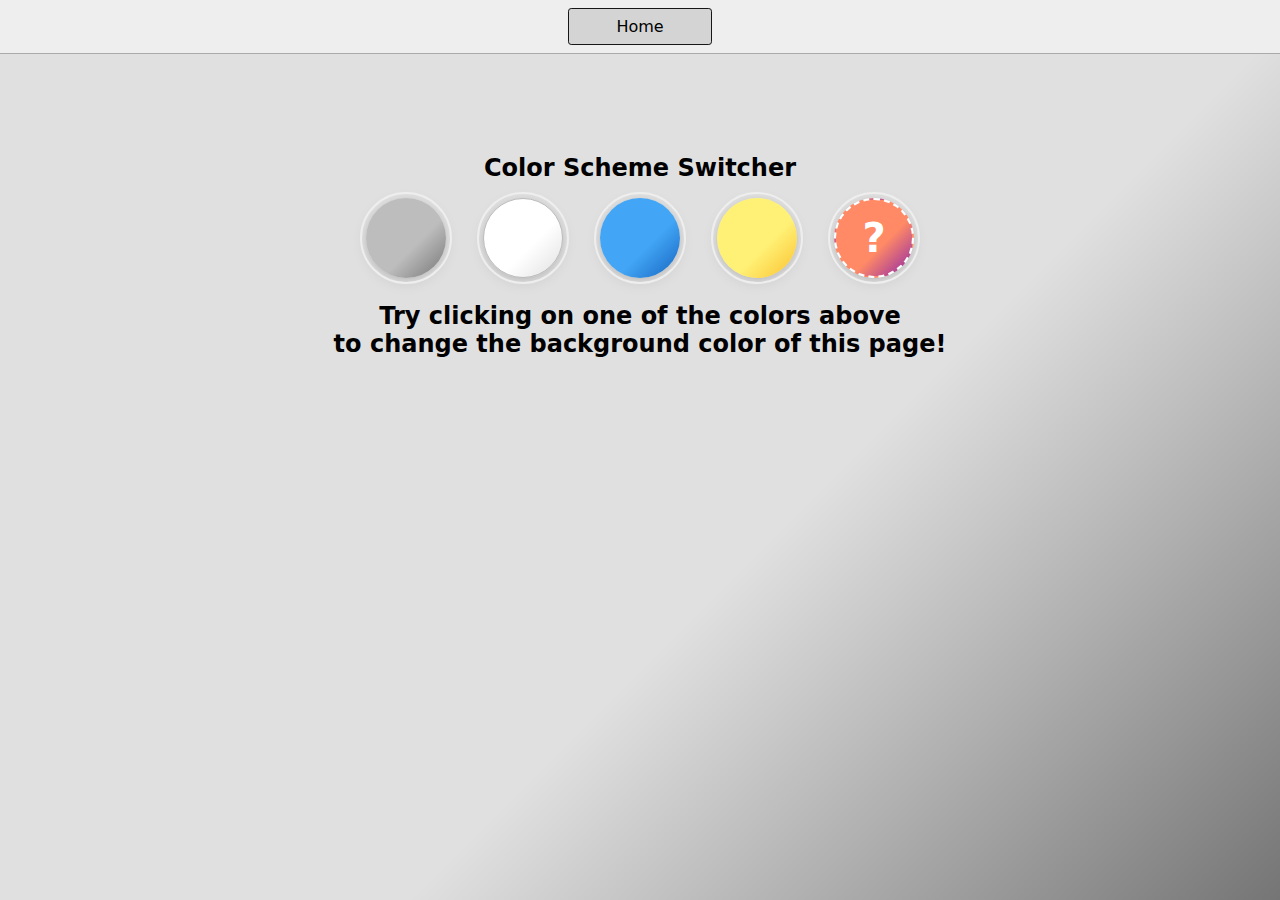
<file: 07_projects/01-ColourChanger/index.html>
<!DOCTYPE html>
<html lang="en">
  <head>
    <meta charset="UTF-8" />
    <meta name="viewport" content="width=device-width, initial-scale=1.0" />
    <meta http-equiv="X-UA-Compatible" content="ie=edge" />
    <link rel="stylesheet" href="style.css" />
    <link rel="stylesheet" href="../styles.css" />
    <title>Background Color Switcher</title>
  </head>
  <body>
    <nav>
      <a href="/" aria-current="page">Home</a>
    
    </nav>
    <div class="canvas">
      <!-- <a
        style="
          background-color: #fff;
          padding: 10px 30px;
          border-radius: 8px;
          color: #212121;
          text-decoration: none;
          border: 2px solid #212121;
        "
        href="../index.html"
        >Back to Home Page</a
      > -->
      <h1>Color Scheme Switcher</h1>
  <span class="button" id="grey"></span>
  <span class="button" id="white"></span>
  <span class="button" id="blue"></span>
  <span class="button" id="yellow"></span>
  <span class="button" id="random" title="Random Color"></span>
      <h2>
        Try clicking on one of the colors above
        <span>to change the background color of this page!</span>
      </h2>
    </div>
    <script src="script.js"></script>
  </body>
</html>
</file>
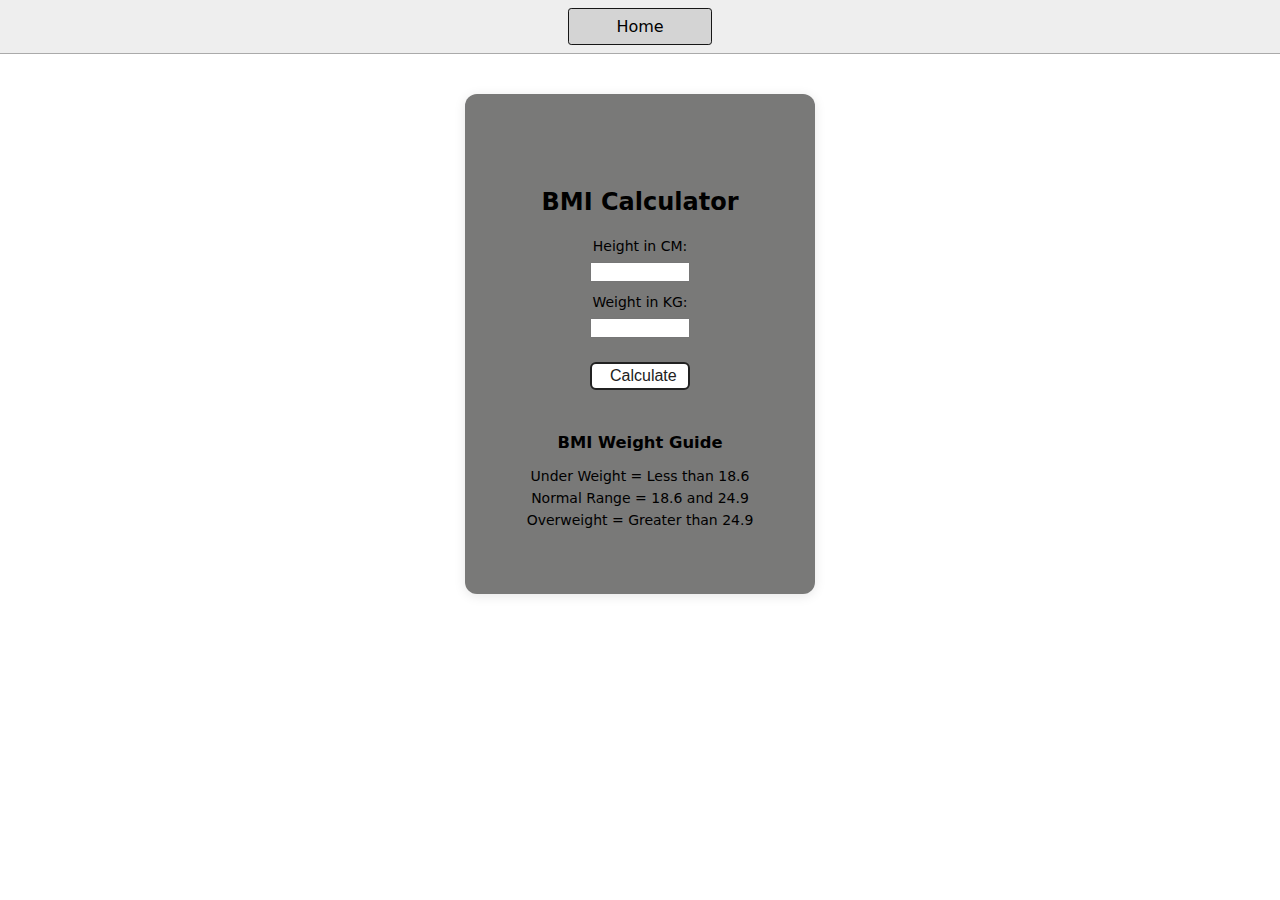
<file: 07_projects/02_BMICalculator/index.html>
<!DOCTYPE html>
<html lang="en">
  <head>
    <meta charset="UTF-8" />
    <meta name="viewport" content="width=device-width, initial-scale=1.0" />
    <meta http-equiv="X-UA-Compatible" content="ie=edge" />
    <link rel="stylesheet" href="style.css" />
    <link rel="stylesheet" href="../styles.css" />
    <title>BMI Calculator</title>
  </head>
  <body>
    <nav>
      <a href="/" aria-current="page">Home</a>
      
    </nav>
    <div class="container">
      <h1>BMI Calculator</h1>
      <form>
        <p><label>Height in CM: </label><input type="text" id="height" /></p>
        <p><label>Weight in KG: </label><input type="text" id="weight" /></p>
        <button>Calculate</button>
        <div id="results"></div>
        <div id="weight-guide">
          <h3>BMI Weight Guide</h3>
          <p>Under Weight = Less than 18.6</p>
          <p>Normal Range = 18.6 and 24.9</p>
          <p>Overweight = Greater than 24.9</p>
        </div>
      </form>
    </div>
  </body>
  <script src="script.js"></script>
</html>
</file>
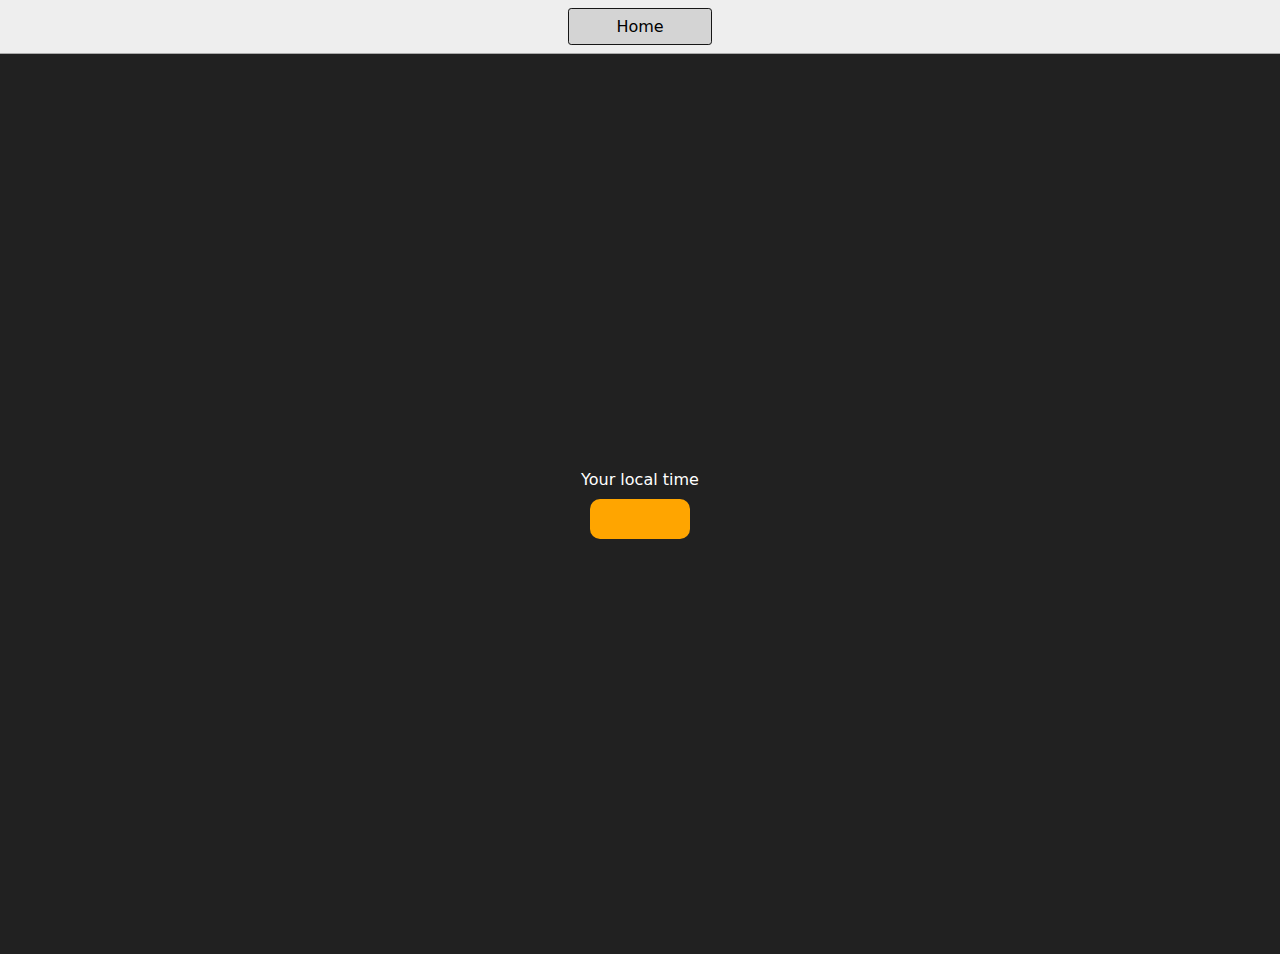
<file: 07_projects/03_DigitalClock/index.html>
<!DOCTYPE html>
<html lang="en">
  <head>
    <meta charset="UTF-8" />
    <meta name="viewport" content="width=device-width, initial-scale=1.0" />
    <meta http-equiv="X-UA-Compatible" content="ie=edge" />
    <link rel="stylesheet" type="text/css" href="../styles.css" />
    <title>Your Local Time</title>
    <style>
      body {
        background-color: #212121;
        color: #fff;
      }
      .center {
        display: flex;
        height: 100vh;
        justify-content: center;
        align-items: center;
        flex-direction: column;
      }
      #clock {
        font-size: 40px;
        background-color: orange;
        padding: 20px 50px;
        margin-top: 10px;
        border-radius: 10px;
      }
    </style>
  </head>
  <body>
    <nav>
      <a href="/" aria-current="page">Home</a>
      
    </nav>
    <div class="center">
      <div id="banner"><span>Your local time</span></div>
      <div id="clock"></div>
    </div>
    <script src="script.js"></script>
  </body>
</html>
</file>
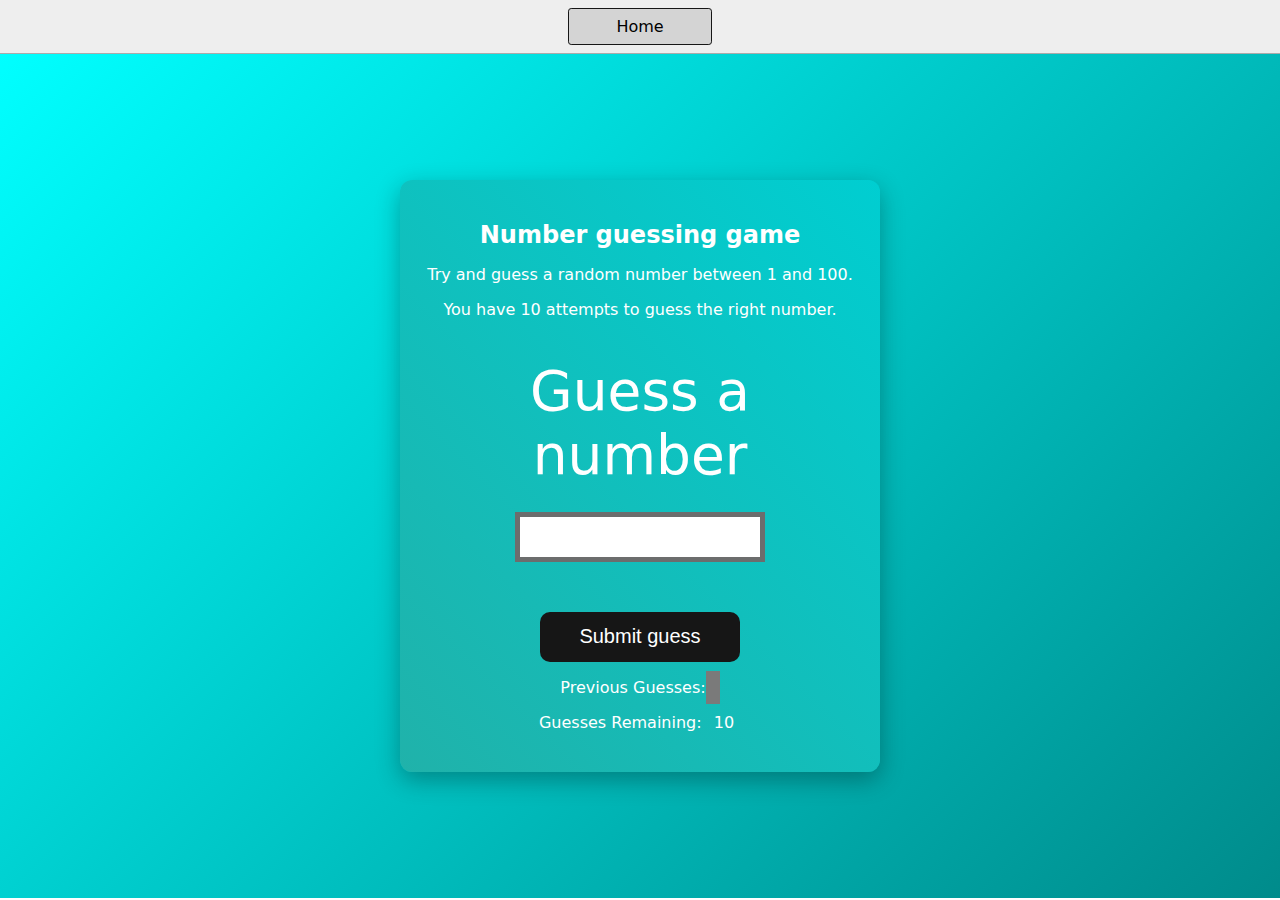
<file: 07_projects/04_GuessTheNumber/index.html>
<!DOCTYPE html>
<html lang="en">
<head>
    <meta charset="UTF-8">
    <meta name="viewport" content="width=device-width, initial-scale=1.0">
    <meta http-equiv="X-UA-Compatible" content="ie=edge">
    <title>Number Guessing Game</title>
    <link rel="stylesheet" href="style.css">
    <link rel="stylesheet" href="../styles.css">
</head>
<body>
  <nav>
    <a href="/" aria-current="page">Home</a>
    
  </nav>
    
  <div class="game-area">
    <div id="wrapper">
      <h1>Number guessing game</h1>
    <p>Try and guess a random number between 1 and 100.</p>
    <p>You have 10 attempts to guess the right number.</p>
    </br>
        <form class="form">
            <label2 for="guessField" id="guess">Guess a number</label>
            <input type="text" id="guessField" class="guessField">
            <input type="submit" id="subt" value="Submit guess" class="guessSubmit">
        </form>

    <div class="resultParas">
      <p >Previous Guesses: <span class="guesses"></span></p>
      <p >Guesses Remaining: <span class="lastResult">10</span></p>
      <p class="lowOrHi"></p>
    </div>
  </div>
  </div>
  <script src="script.js"></script>
</body>
</html>
</file>
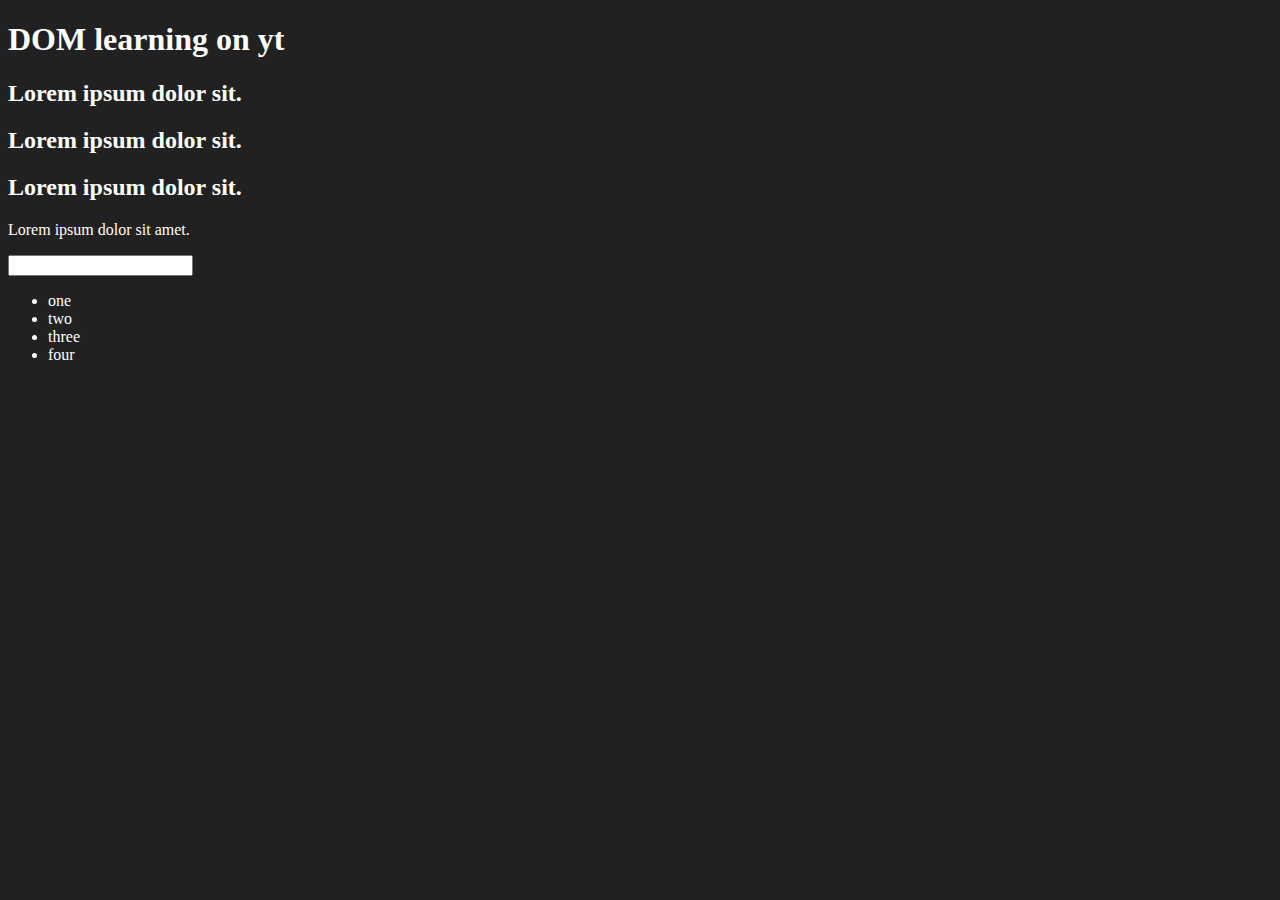
<file: 06_dom/01.html>
<!DOCTYPE html>
<html lang="en">
<head>
    <meta charset="UTF-8">
    <meta name="viewport" content="width=device-width, initial-scale=1.0">
    <title>Dom learning</title>
    <style>
        .bg-black{
            background-color: #212121;
            color: #fff;
        }
    </style>
</head>
<body class="bg-black">
    <div>
        <h1 id="title" class="heading">DOM learning on yt <span style="display: none;">test text</span></h1>
        <h2>Lorem ipsum dolor sit.</h2>
        <h2>Lorem ipsum dolor sit.</h2>
        <h2>Lorem ipsum dolor sit.</h2>
        <p>Lorem ipsum dolor sit amet.</p>
        <input type="password" name="" id="">

        <ul>
            <li class="list-item">one</li>
            <li class="list-item">two</li>
            <li class="list-item">three</li>
            <li class="list-item">four</li>
        </ul>
    </div>
    
</body>
</html>
</file>
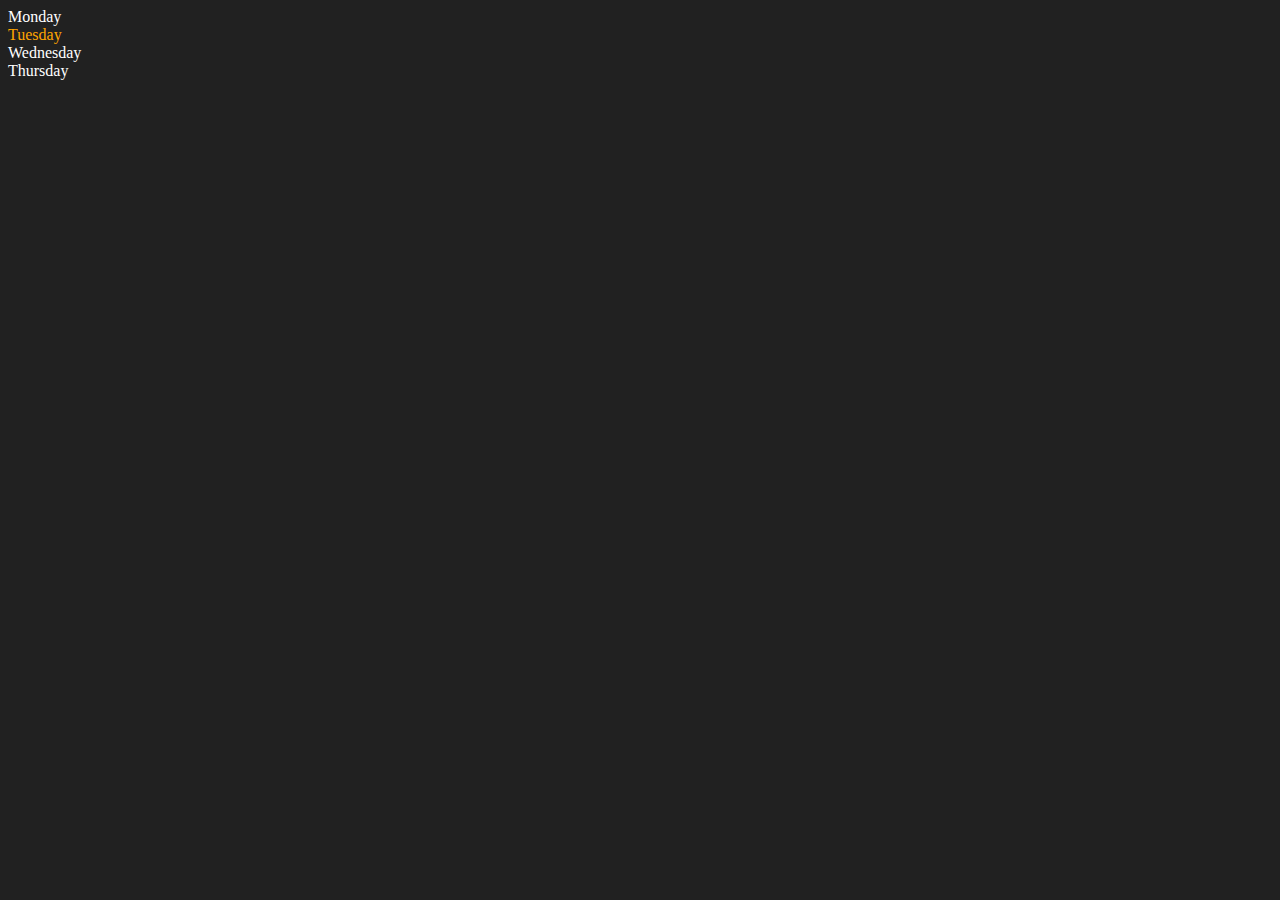
<file: 06_dom/02.html>
<!DOCTYPE html>
<html lang="en">
<head>
    <meta charset="UTF-8">
    <meta http-equiv="X-UA-Compatible" content="IE=edge">
    <meta name="viewport" content="width=device-width, initial-scale=1.0">
    <title>DOM</title>
</head>
<body style="background-color: #212121; color: #fff;">
    <div class="parent">
        <!-- this is a comment -->
        <div class="day">Monday</div>
        <div class="day">Tuesday</div>
        <div class="day">Wednesday</div>
        <div class="day">Thursday</div>
    </div>
</body>
<script>
    const parent = document.querySelector('.parent')
    // console.log(parent);
    // console.log(parent.children);
    // console.log(parent.children[1].innerHTML);

    // for (let i = 0; i < parent.children.length; i++) {
    //      console.log(parent.children[i].innerHTML);
        
    // }
    parent.children[1].style.color = "orange"
    // console.log(parent.firstElementChild);
    // console.log(parent.lastElementChild);

    const dayOne = document.querySelector('.day')
    // console.log(dayOne);
    // console.log(dayOne.parentElement);
    // console.log(dayOne.nextElementSibling);

    console.log("NODES: ", parent.childNodes);
</script>
</html>
</file>
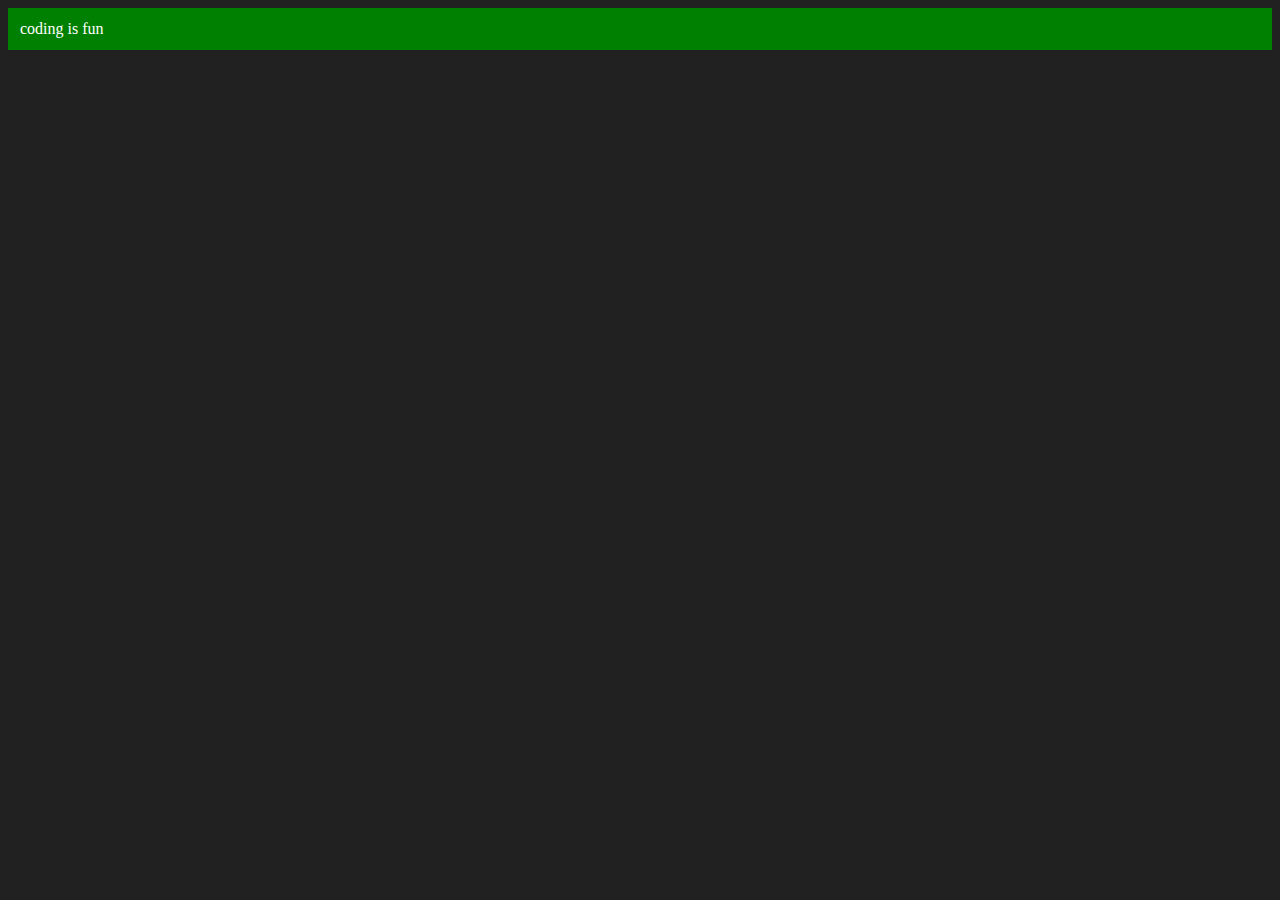
<file: 06_dom/03.html>
<!DOCTYPE html>
<html lang="en">
<head>
    <meta charset="UTF-8">
    <meta name="viewport" content="width=device-width, initial-scale=1.0">
    <title>DOM</title>
</head>
<body style="background-color: #212121; color: #fff;">
    
</body>
<script>
    const div = document.createElement('div')
    console.log(div);
    div.className = "main"
    div.id = Math.round(Math.random() * 10 + 1)
    div.setAttribute("title", "generated title")
    div.style.backgroundColor = "green"
    div.style.padding = "12px"
    // div.innerText = "coding is fun"
    const addText = document.createTextNode("coding is fun")
    div.appendChild(addText)

    document.body.appendChild(div)
</script>
</html>
</file>
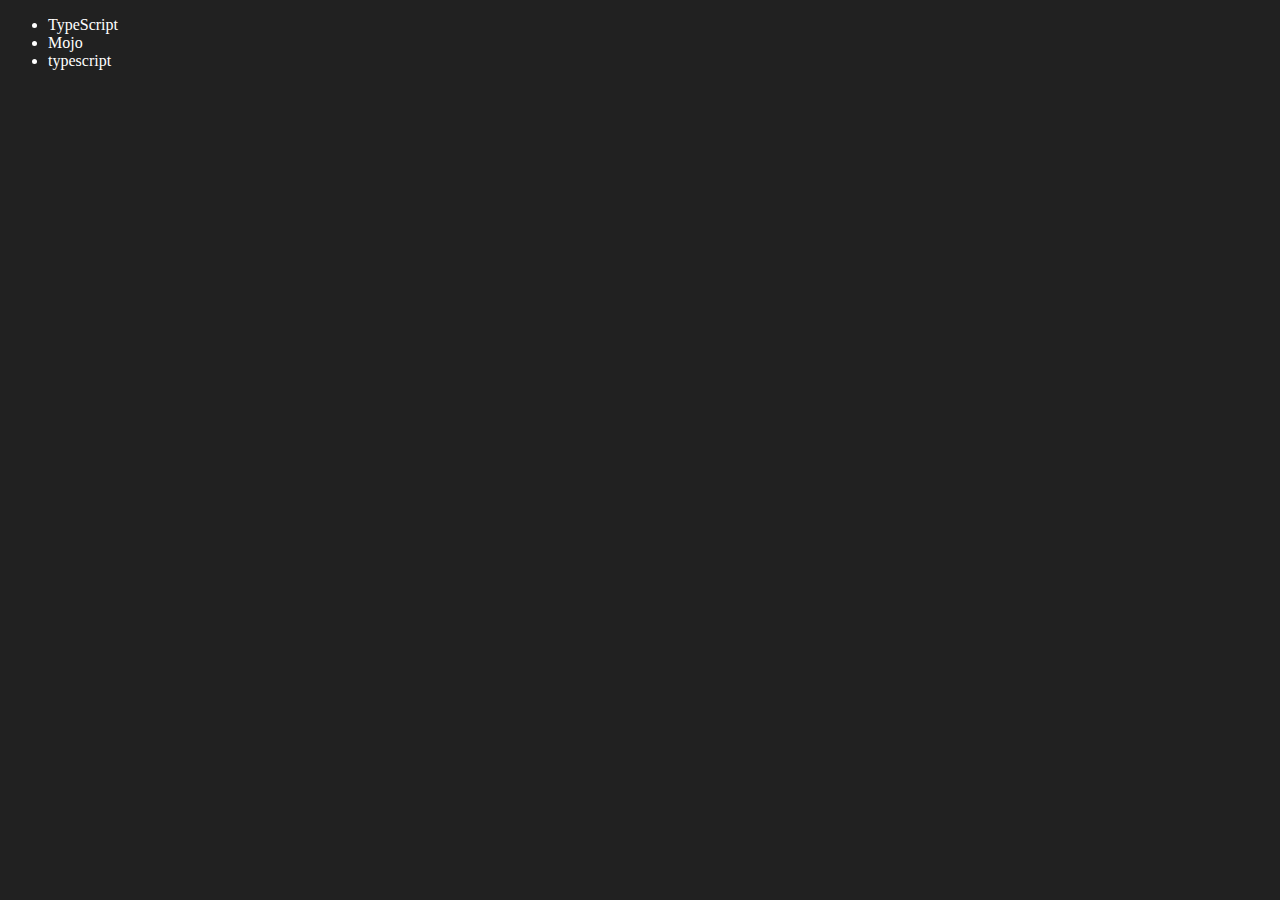
<file: 06_dom/04.html>
<!DOCTYPE html>
<html lang="en">
<head>
    <meta charset="UTF-8">
    <meta http-equiv="X-UA-Compatible" content="IE=edge">
    <meta name="viewport" content="width=device-width, initial-scale=1.0">
    <title>DOM</title>
</head>
<body style="background-color: #212121; color: #fff;">
    <ul class="language">
        <li>Javascript</li>
    </ul>
</body>
<script>
    function addLanguage(langName){
        const li = document.createElement('li');
        li.innerHTML = `${langName}`
        document.querySelector('.language').appendChild(li)
    }
    addLanguage("python")
    addLanguage("typescript")

    function addOptiLanguage(langName){
        const li = document.createElement('li');
        li.appendChild(document.createTextNode(langName))
        document.querySelector('.language').appendChild(li)
    }
    addOptiLanguage('golang')

    //Edit
    const secondLang = document.querySelector("li:nth-child(2)")
    console.log(secondLang);
    //secondLang.innerHTML = "Mojo"
    const newli = document.createElement('li')
    newli.textContent = "Mojo"
    secondLang.replaceWith(newli)

    //edit
    const firstLang = document.querySelector("li:first-child")
    firstLang.outerHTML = '<li>TypeScript</li>'

    //remove
    const lastLang = document.querySelector('li:last-child')
    lastLang.remove()


</script>
</html>
</file>
<file: 07_projects/01-ColourChanger/style.css>
html, body {
  height: 100%;
  margin: 0;
  padding: 0;
}

body {
  min-height: 100vh;
  background: linear-gradient(135deg, #e0e0e0 60%, #757575 100%);
  transition: background 0.5s;
}

span {
  display: block;
}
.canvas {
  margin: 100px auto 100px;
  width: 80%;
  text-align: center;
}


.button {
  width: 80px;
  height: 80px;
  border: none;
  display: inline-block;
  margin: 0 16px;
  border-radius: 50%;
  box-shadow: 0 4px 16px rgba(0,0,0,0.10), 0 1.5px 4px rgba(0,0,0,0.08);
  cursor: pointer;
  transition: transform 0.15s, box-shadow 0.15s;
  outline: 2px solid #eee;
  outline-offset: 4px;
  position: relative;
}


.button:hover, .button:focus {
  transform: scale(1.08) rotate(-2deg);
  box-shadow: 0 8px 24px rgba(0,0,0,0.18), 0 3px 8px rgba(0,0,0,0.12);
  outline: 2.5px solid #222;
  z-index: 2;
}

#grey {
  background: linear-gradient(135deg, #bdbdbd 60%, #757575 100%);
}

#white {
  background: linear-gradient(135deg, #fff 60%, #e0e0e0 100%);
  border: 1.5px solid #bbb;
}

#blue {
  background: linear-gradient(135deg, #42a5f5 60%, #1565c0 100%);
}

#yellow {
  background: linear-gradient(135deg, #fff176 60%, #fbc02d 100%);
}

#random {
  background: linear-gradient(135deg, #ff8a65 60%, #8e24aa 100%);
  border: 2px dashed #fff;
  position: relative;
}

#random::after {
  content: '?';
  color: #fff;
  font-size: 2.5rem;
  font-weight: bold;
  position: absolute;
  top: 50%;
  left: 50%;
  transform: translate(-50%, -50%);
  pointer-events: none;
}
</file>
<file: 07_projects/styles.css>
* {
  box-sizing: border-box;
}

body {
  margin: 0;
  font-family: system-ui, sans-serif;
  color: black;
  background-color: white;
}

nav {
  display: flex;
  flex-wrap: wrap;
  align-items: center;
  justify-content: center;
  padding: 0.5rem;
  gap: 0.5rem;
  border-bottom: solid 1px #aaa;
  background-color: #eee;
}

nav a {
  display: inline-block;
  min-width: 9rem;
  padding: 0.5rem;
  border-radius: 0.2rem;
  border: solid 1px rgb(22, 22, 22);
  text-align: center;
  text-decoration: none;
  color: #1b1b1b;
}

nav a[aria-current='page'] {
  color: #000;
  background-color: #d4d4d4;
}

main {
  padding: 1rem;
}

h1 {
  font-weight: bold;
  font-size: 1.5rem;
}

.projects {
  display: flex;
  flex-direction: column;
}

.project-link {
  background-color: #fff;
  padding: 10px 30px;
  border-radius: 8px;
  color: #212121;
  text-decoration: none;
  border: 2px solid #212121;
  margin-top: 5px;
}
</file>
<file: 07_projects/02_BMICalculator/style.css>
.container {
  width: 350px;
  height: 500px;
  background-color: #797978;
  margin: 40px auto;
  display: flex;
  flex-direction: column;
  align-items: center;
  justify-content: center;
  border-radius: 12px;
  box-shadow: 0 2px 12px rgba(0,0,0,0.10);
}
#height,
#weight {
  width: 100px;
  height: 20px;
  margin-top: 8px;
  display: block;
  margin-left: auto;
  margin-right: auto;
  font-size: 14px;
}

#weight-guide {
  margin-top: 15px;
  text-align: center;
  font-size: 14px;
}

#results {
  font-size: 22px;
  margin-top: 12px;
  color: rgb(241, 241, 241);
  text-align: center;
}

button {
  width: 100px;
  height: 28px;
  margin: 18px auto 0 auto;
  display: block;
  background-color: #fff;
  padding: 1px 18px;
  border-radius: 6px;
  color: #212121;
  text-decoration: none;
  border: 2px solid #212121;
  font-size: 16px;
  cursor: pointer;
}

h1 {
  padding-top: 18px;
  text-align: center;
  font-size: 22px;
}
form {
  display: flex;
  flex-direction: column;
  align-items: center;
  width: 100%;
  font-size: 15px;
}
p {
  text-align: center;
  margin: 6px 0;
  font-size: 14px;
}
</file>
<file: 07_projects/04_GuessTheNumber/style.css>
html, body {
  margin: 0;
  padding: 0;
  width: 100%;
  height: 100%;
  font-family: sans-serif;
  background-color: #212121;
  color: #fff;
}

/* game-area fills remaining viewport under nav and centers content */
.game-area {
  min-height: calc(100vh - 56px); /* leave space for nav (styles.css controls nav height) */
  display: flex;
  justify-content: center;
  align-items: center;
  background: linear-gradient(135deg, #00ffff 0%, #008B8B 100%);
}

.lastResult {
  color: white;
  padding: 7px;
}

.guesses {
  color: white;
  padding: 7px;
}

button {
  background-color: #141414;
  color: #fff;
  width: 250px;
  height: 50px;
  border-radius: 25px;
  font-size: 30px;
  border-style: none;
  margin-top: 30px;
  /* margin-left: 50px; */
}

#subt {
  background-color: #161616;
  color: #ffffff;
  width: 200px;
  height: 50px;
  border-radius: 10px;
  font-size: 20px;
  border-style: none;
  margin-top: 50px;
  /* margin-left: 75px; */
}

#guessField {
  color: #000;
  width: 250px;
  height: 50px;
  font-size: 30px;
  border-style: none;
  margin-top: 25px;

  /* margin-left: 50px; */
  border: 5px solid #6c6d6d;
  text-align: center;
}

#guess {
  font-size: 55px;
  /* margin-left: 90px; */
  margin-top: 120px;
  color: #fff;
}

.guesses {
  background-color: #7a7a7a;
}

#wrapper {
  box-sizing: border-box;
  text-align: center;
  width: 90%;
  max-width: 480px;
  min-height: 500px;
  background: linear-gradient(45deg, #20B2AA 0%, #00CED1 100%);
  color: #fff;
  font-size: 20px;
  border-radius: 12px;
  padding: 24px;
  box-shadow: 0 8px 24px rgba(0,0,0,0.3);
}

h1 {
  /* background-color: #161616; */

  color: #fff;
  text-align: center;
}

p {
  font-size: 16px;
  text-align: center;
}
</file>
